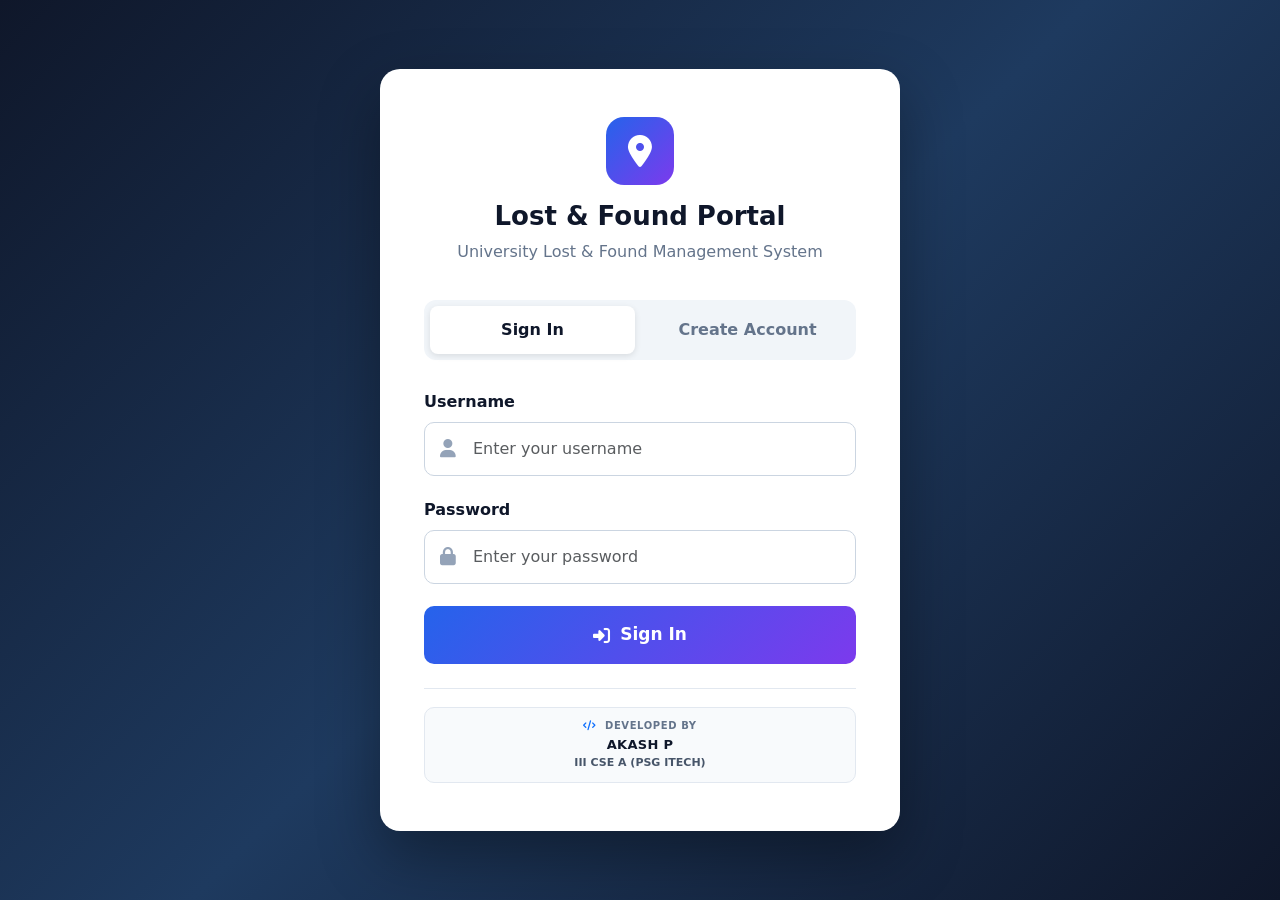
<file: src/main/resources/static/login.html>
<!DOCTYPE html>
<html lang="en">
<head>
<meta charset="UTF-8">
<meta name="viewport" content="width=device-width, initial-scale=1.0">
<title>Login — Lost &amp; Found Portal</title>
<link href="https://cdn.jsdelivr.net/npm/bootstrap@5.3.2/dist/css/bootstrap.min.css" rel="stylesheet">
<link rel="stylesheet" href="https://cdnjs.cloudflare.com/ajax/libs/font-awesome/6.5.0/css/all.min.css">
<style>
  * { box-sizing: border-box; margin: 0; padding: 0; }
  body {
    font-family: 'Inter', 'Segoe UI', system-ui, sans-serif;
    background: linear-gradient(135deg, #0f172a 0%, #1e3a5f 50%, #0f172a 100%);
    min-height: 100vh;
    display: flex;
    align-items: center;
    justify-content: center;
    padding: 20px;
  }
  .auth-card {
    background: #fff;
    border-radius: 20px;
    width: 100%;
    max-width: 520px;
    padding: 48px 44px;
    box-shadow: 0 25px 60px rgba(0,0,0,.35);
  }
  .brand {
    text-align: center;
    margin-bottom: 36px;
  }
  .brand-icon {
    width: 68px; height: 68px;
    background: linear-gradient(135deg, #2563eb, #7c3aed);
    border-radius: 18px;
    display: inline-grid;
    place-items: center;
    font-size: 32px;
    color: #fff;
    margin-bottom: 16px;
  }
  .brand h2 { font-size: 26px; font-weight: 800; color: #0f172a; }
  .brand p  { font-size: 16px; color: #64748b; margin-top: 6px; }
  .tab-btns {
    display: flex;
    gap: 10px;
    margin-bottom: 30px;
    background: #f1f5f9;
    padding: 6px;
    border-radius: 12px;
  }
  .tab-btn {
    flex: 1;
    padding: 12px;
    border: none;
    border-radius: 8px;
    font-size: 16px;
    font-weight: 700;
    cursor: pointer;
    transition: all .2s;
    background: transparent;
    color: #64748b;
  }
  .tab-btn.active {
    background: #fff;
    color: #0f172a;
    box-shadow: 0 2px 6px rgba(0,0,0,.1);
  }
  .form-group { margin-bottom: 22px; }
  .form-label { display: block; font-size: 16px; font-weight: 600; color: #0f172a; margin-bottom: 8px; }
  .input-wrap {
    position: relative;
  }
  .input-wrap i {
    position: absolute;
    left: 16px;
    top: 50%;
    transform: translateY(-50%);
    color: #94a3b8;
    font-size: 18px;
  }
  .form-control {
    width: 100%;
    padding: 14px 16px 14px 48px;
    border: 1px solid #cbd5e1;
    border-radius: 10px;
    font-size: 16px;
    font-family: inherit;
    transition: border-color .2s, box-shadow .2s;
    outline: none;
  }
  .form-control:focus {
    border-color: #2563eb;
    box-shadow: 0 0 0 4px rgba(37,99,235,.15);
  }
  .btn-submit {
    width: 100%;
    padding: 16px;
    background: linear-gradient(135deg, #2563eb, #7c3aed);
    color: #fff;
    border: none;
    border-radius: 10px;
    font-size: 17px;
    font-weight: 700;
    cursor: pointer;
    transition: opacity .2s, transform .1s;
    display: flex;
    align-items: center;
    justify-content: center;
    gap: 10px;
    margin-top: 12px;
  }
  .btn-submit:hover { opacity: .92; transform: translateY(-1px); }
  .btn-submit:disabled { opacity: .6; cursor: not-allowed; transform: none; }
  .msg { margin-bottom: 20px; padding: 14px 18px; border-radius: 8px; font-size: 15px; display: flex; align-items: center; gap: 10px; }
  .msg-success { background: #f0fdf4; color: #15803d; border: 1px solid #bbf7d0; }
  .msg-error   { background: #fef2f2; color: #b91c1c; border: 1px solid #fecaca; }
  .spinner {
    display: inline-block; width: 18px; height: 18px;
    border: 2px solid rgba(255,255,255,.4); border-top-color: #fff;
    border-radius: 50%; animation: spin .6s linear infinite;
  }
  @keyframes spin { to { transform: rotate(360deg); } }
</style>
</head>
<body>

<div class="auth-card">
  <div class="brand">
    <div class="brand-icon"><i class="fas fa-map-marker-alt"></i></div>
    <h2>Lost &amp; Found Portal</h2>
    <p>University Lost &amp; Found Management System</p>
  </div>

  <div class="tab-btns">
    <button class="tab-btn active" id="loginTab" onclick="showLogin()">Sign In</button>
    <button class="tab-btn" id="registerTab" onclick="showRegister()">Create Account</button>
  </div>

  <div id="msgArea"></div>

  <!-- LOGIN FORM -->
  <form id="loginForm" onsubmit="doLogin(event)">
    <div class="form-group">
      <label class="form-label">Username</label>
      <div class="input-wrap">
        <i class="fas fa-user"></i>
        <input id="lUsername" class="form-control" placeholder="Enter your username" required autocomplete="username">
      </div>
    </div>
    <div class="form-group">
      <label class="form-label">Password</label>
      <div class="input-wrap">
        <i class="fas fa-lock"></i>
        <input id="lPassword" type="password" class="form-control" placeholder="Enter your password" required autocomplete="current-password">
      </div>
    </div>
    <button type="submit" class="btn-submit" id="loginBtn">
      <i class="fas fa-sign-in-alt"></i> Sign In
    </button>
  </form>

  <!-- REGISTER FORM -->
  <form id="registerForm" onsubmit="doRegister(event)" style="display:none">
    <div class="form-group">
      <label class="form-label">Full Name</label>
      <div class="input-wrap">
        <i class="fas fa-id-card"></i>
        <input id="rName" class="form-control" placeholder="Your full name" required>
      </div>
    </div>
    <div class="form-group">
      <label class="form-label">Username</label>
      <div class="input-wrap">
        <i class="fas fa-user"></i>
        <input id="rUsername" class="form-control" placeholder="Choose a username" required autocomplete="username">
      </div>
    </div>
    <div class="form-group">
      <label class="form-label">Email</label>
      <div class="input-wrap">
        <i class="fas fa-envelope"></i>
        <input id="rEmail" type="email" class="form-control" placeholder="Your email address" required>
      </div>
    </div>
    <div class="form-group">
      <label class="form-label">Password</label>
      <div class="input-wrap">
        <i class="fas fa-lock"></i>
        <input id="rPassword" type="password" class="form-control" placeholder="Min 6 characters" required autocomplete="new-password">
      </div>
    </div>
    <button type="submit" class="btn-submit" id="registerBtn">
      <i class="fas fa-user-plus"></i> Create Account
    </button>
  </form>

  <!-- Developer Credit Badge -->
  <div style="margin-top: 24px; padding-top: 18px; border-top: 1px solid #e2e8f0; text-align: center;">
    <div style="background: #f8fafc; border: 1px solid #e2e8f0; border-radius: 10px; padding: 10px 14px;">
      <div style="color: #64748b; font-size: 10px; text-transform: uppercase; letter-spacing: 0.6px; font-weight: 700; margin-bottom: 2px;">
        <i class="fas fa-code text-primary me-1"></i> DEVELOPED BY
      </div>
      <div style="color: #0f172a; font-size: 13px; font-weight: 800; letter-spacing: 0.3px;">
        AKASH P
      </div>
      <div style="color: #475569; font-size: 11px; font-weight: 600; margin-top: 1px;">
        III CSE A (PSG ITECH)
      </div>
    </div>
  </div>
</div>

<script>
function showLogin() {
  document.getElementById('loginForm').style.display = 'block';
  document.getElementById('registerForm').style.display = 'none';
  document.getElementById('loginTab').classList.add('active');
  document.getElementById('registerTab').classList.remove('active');
  document.getElementById('msgArea').innerHTML = '';
}
function showRegister() {
  document.getElementById('loginForm').style.display = 'none';
  document.getElementById('registerForm').style.display = 'block';
  document.getElementById('registerTab').classList.add('active');
  document.getElementById('loginTab').classList.remove('active');
  document.getElementById('msgArea').innerHTML = '';
}

function showMsg(msg, type) {
  document.getElementById('msgArea').innerHTML =
    `<div class="msg msg-${type}">
       <i class="fas fa-${type==='success'?'check-circle':'exclamation-circle'}"></i>
       ${msg}
     </div>`;
}

async function doLogin(e) {
  e.preventDefault();
  const btn = document.getElementById('loginBtn');
  btn.disabled = true;
  btn.innerHTML = '<span class="spinner"></span>';

  const username = document.getElementById('lUsername').value;
  const password = document.getElementById('lPassword').value;

  try {
    const res = await fetch('/api/auth/login', {
      method: 'POST',
      headers: { 'Content-Type': 'application/json' },
      body: JSON.stringify({ username, password })
    });

    if (!res.ok) {
      showMsg('Invalid username or password. Please try again.', 'error');
    } else {
      const data = await res.json();
      localStorage.setItem('token',    data.token);
      localStorage.setItem('role',     data.role);
      localStorage.setItem('username', data.username);
      localStorage.setItem('fullName', data.fullName || data.username);
      window.location = data.role === 'ADMIN' ? '/admin-claims.html' : '/index.html';
    }
  } catch {
    showMsg('Server error. Please try again.', 'error');
  }
  btn.disabled = false;
  btn.innerHTML = '<i class="fas fa-sign-in-alt"></i> Sign In';
}

async function doRegister(e) {
  e.preventDefault();
  const btn = document.getElementById('registerBtn');
  btn.disabled = true;
  btn.innerHTML = '<span class="spinner"></span>';

  const fullName = document.getElementById('rName').value;
  const username = document.getElementById('rUsername').value;
  const email    = document.getElementById('rEmail').value;
  const password = document.getElementById('rPassword').value;

  try {
    const res = await fetch('/api/auth/register', {
      method: 'POST',
      headers: { 'Content-Type': 'application/json' },
      body: JSON.stringify({ fullName, username, email, password })
    });

    if (res.ok) {
      showMsg('Account created successfully! Please sign in.', 'success');
      document.getElementById('registerForm').reset();
      setTimeout(showLogin, 1200);
    } else {
      const text = await res.text();
      const msgs = {
        'username.exists': 'This username is already taken.',
        'email.exists':    'This email is already registered.'
      };
      showMsg(msgs[text] || text || 'Registration failed', 'error');
    }
  } catch {
    showMsg('Server error. Please try again.', 'error');
  }
  btn.disabled = false;
  btn.innerHTML = '<i class="fas fa-user-plus"></i> Create Account';
}

// If already logged in, redirect
if (localStorage.getItem('token')) window.location = '/index.html';
</script>
</body>
</html>
</file>
